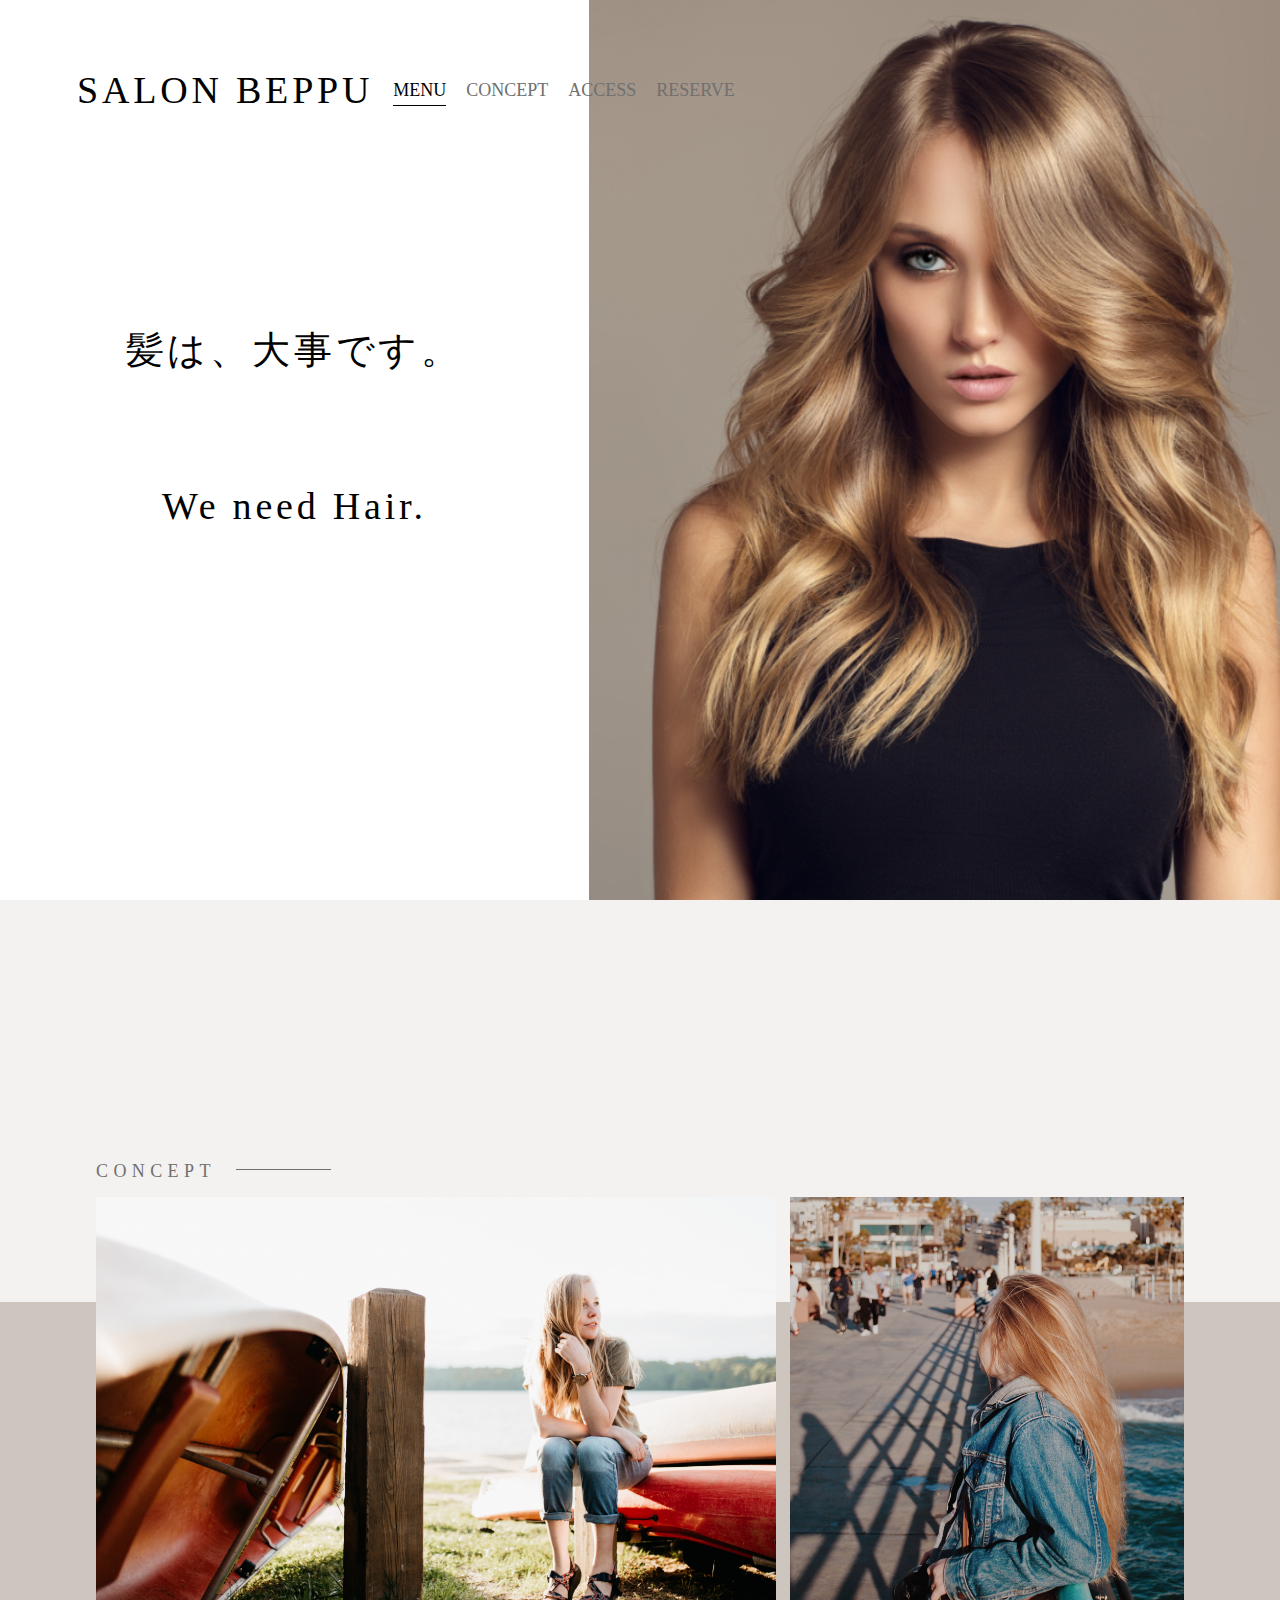
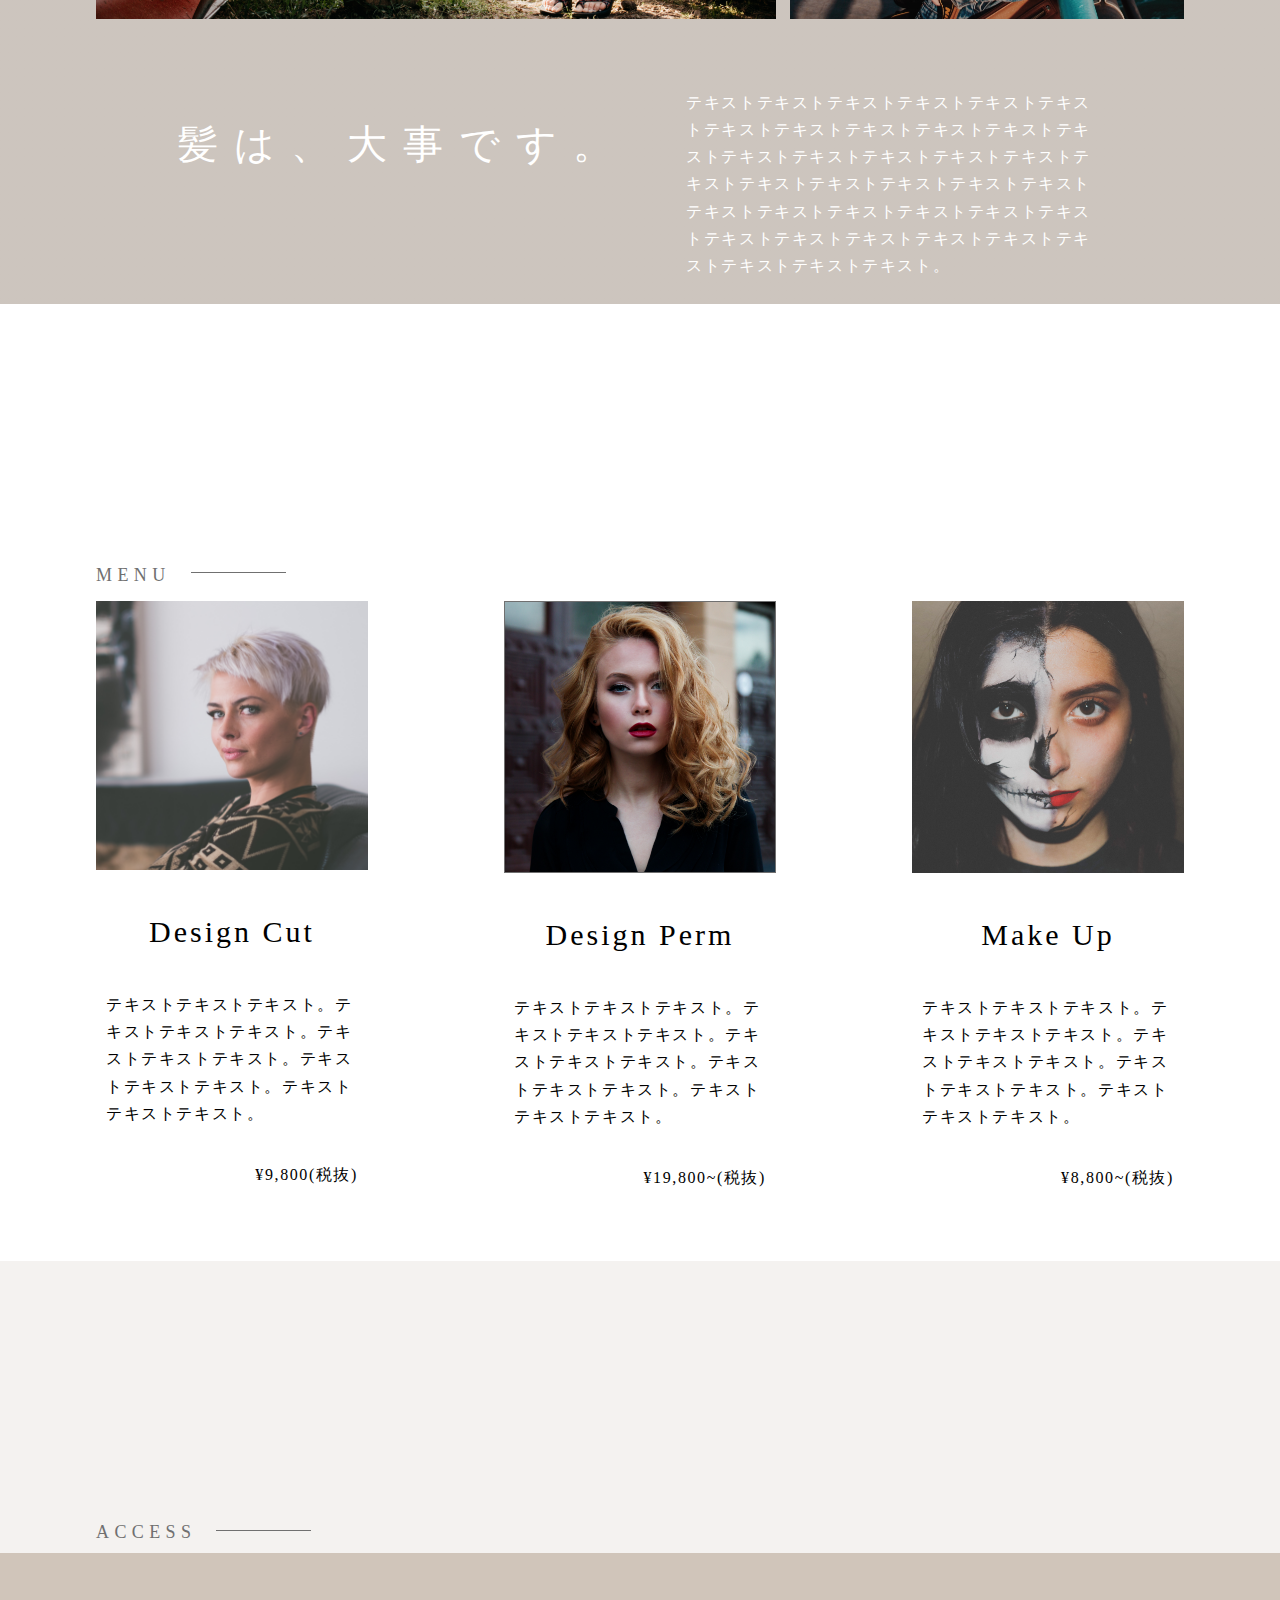
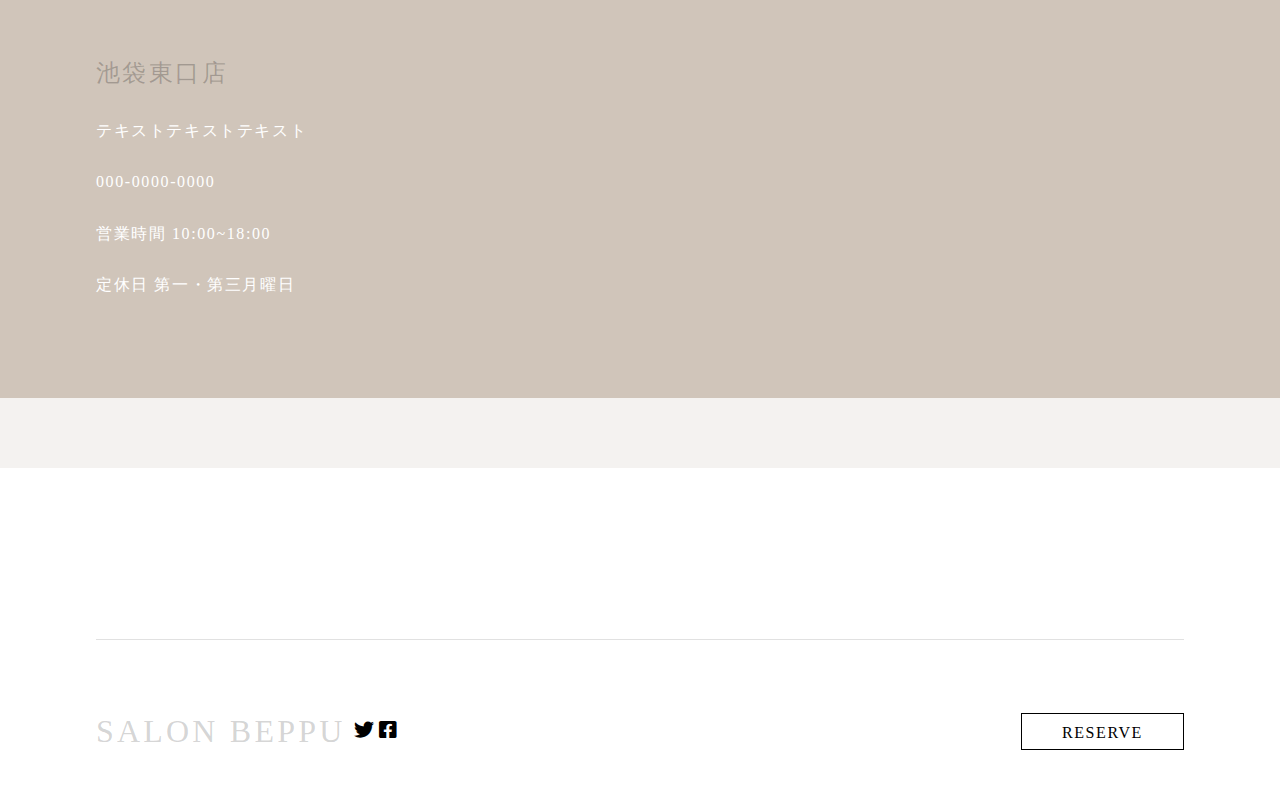
<file: nakamura11-pre/index.html>
<!DOCTYPE html>
<html lang="ja">
<head>
  <meta charset="UTF-8">
  <meta name="viewport" content="width=device-width, initial-scale=1.0">
  <link rel="stylesheet" href="./css/main.css">
  <link href="https://use.fontawesome.com/releases/v5.6.1/css/all.css" rel="stylesheet">
  <title>SALON BEPPU</title>
</head>
<body>
  <header>
    <h1 class="header-logo logo">SALON BEPPU</h1>
            <button class="ham">
            <span></span>
            <span></span>
            <span></span>
        </button>
    <nav class="header-menu">
      <ul>
        <li><a href="#menu">MENU</a></li>
        <li><a href="#concept"><span>CONCEPT</span></a></li>
        <li><a href="#access"><span>ACCESS</span></a></li>
        <li><a href=""><span>RESERVE</span></a></li>
      </ul>
    </nav>
  </header>
  <section id="first-view" class="first-view">
    <div class="catch">
      <div class="catch__copy">
        <p class="catch__copy__ja">髪は、大事です。</p>
        <p class="catch__copy__en">We need Hair.</p>
      </div>
      <div class="catch__img"></div>
    </div>
  </section>
  <section id="concept" class="concept">
    <h2 class="title">CONCEPT</h2>
    <div class="wrap">
      <div class="concept-flex">
        <!-- 見本とimgの画像のアス比が違った -->
          <div class="concept-img img-01">
              <img src="./img/andrew-neel-f480QIEvwGI-unsplash@2x.png" alt="">
        </div>
                  <div class="concept-img img-02">
                      <img src="./img/joel-mott-mNYL0surXh8-unsplash@2x.png" alt="">
                </div>

        </div>
      <div class="concept-contents">
        <p class="concept-contents__copy">髪は、大事です。</p>
        <p class="concept-contents__text text">テキストテキストテキストテキストテキストテキストテキストテキストテキストテキストテキストテキストテキストテキストテキストテキストテキストテキストテキストテキストテキストテキストテキストテキストテキストテキストテキストテキストテキストテキストテキストテキストテキストテキストテキストテキストテキストテキスト。</p>
      </div>
    </div>

  </section>
  <section id="menu" class="menu">
    <h2 class="title">MENU</h2>
    <div class="wrap">
      <div class="menu-contents-wrap">
        <article class="menu-content">
          <img src="./img/jens-lindner-4i7-mcM7xSY-unsplash@2x.png" alt="" class="menu-content__img">
          <h3 class="menu-content__title">Design Cut</h3>
          <p class="menu-content__text text">テキストテキストテキスト。テキストテキストテキスト。テキストテキストテキスト。テキストテキストテキスト。テキストテキストテキスト。</p>
          <p class="menu-content__price text">¥9,800(税抜)</p>
        </article>
        <article class="menu-content">
          <img src="./img/beautiful-beauty-female-247322@2x.png" alt="" class="menu-content__img">
          <h3 class="menu-content__title">Design Perm</h3>
          <p class="menu-content__text text">テキストテキストテキスト。テキストテキストテキスト。テキストテキストテキスト。テキストテキストテキスト。テキストテキストテキスト。</p>
          <p class="menu-content__price text">¥19,800~(税抜)</p>
        </article>
        <article class="menu-content">
          <img src="./img/edgar-perez-kTBJmeRbAbo-unsplash@2x.png" alt="" class="menu-content__img">
          <h3 class="menu-content__title">Make Up</h3>
          <p class="menu-content__text text">テキストテキストテキスト。テキストテキストテキスト。テキストテキストテキスト。テキストテキストテキスト。テキストテキストテキスト。</p>
          <p class="menu-content__price text">¥8,800~(税抜)</p>
        </article>
      </div>
    </div>
  </section>
  <section id="access" class="access">
    <h2 class="title">ACCESS</h2>
    <div class="access__wrap">
      <div class="address">
        <p class="address__title">池袋東口店</p>
        <p class="address__text text">テキストテキストテキスト</p>
        <p class="address__text text">000-0000-0000</p>
        <p class="address__text text">営業時間 10:00~18:00</p>
        <p class="address__text text">定休日 第一・第三月曜日</p>
      </div>

      <iframe class="map" src="https://www.google.com/maps/embed?pb=!1m18!1m12!1m3!1d3238.8662763504894!2d139.70871141555176!3d35.72950713492972!2m3!1f0!2f0!3f0!3m2!1i1024!2i768!4f13.1!3m3!1m2!1s0x60188d5d4043e0dd%3A0x213775d25d2b034d!2z5rGg6KKL6aeF!5e0!3m2!1sja!2sjp!4v1607009074369!5m2!1sja!2sjp"  frameborder="0" style="border:0;" allowfullscreen="" aria-hidden="false" tabindex="0"></iframe>
</div>
  </section>
  <footer>
    <div class="footer-wrap wrap">
      <div class="footer-contents">
      <div class="footer-logo">
        <p class="footer-logo__logo logo">SALON BEPPU</p>
        <div class="footer-logo__icon">
          <i class="fab fa-twitter"></i>
          <i class="fab fa-facebook-square"></i>
        </div>
      </div>
      <div class="reserve-btn text">RESERVE</div>
    </div>
    </div>

  </footer>










</body>
</html>
</file>
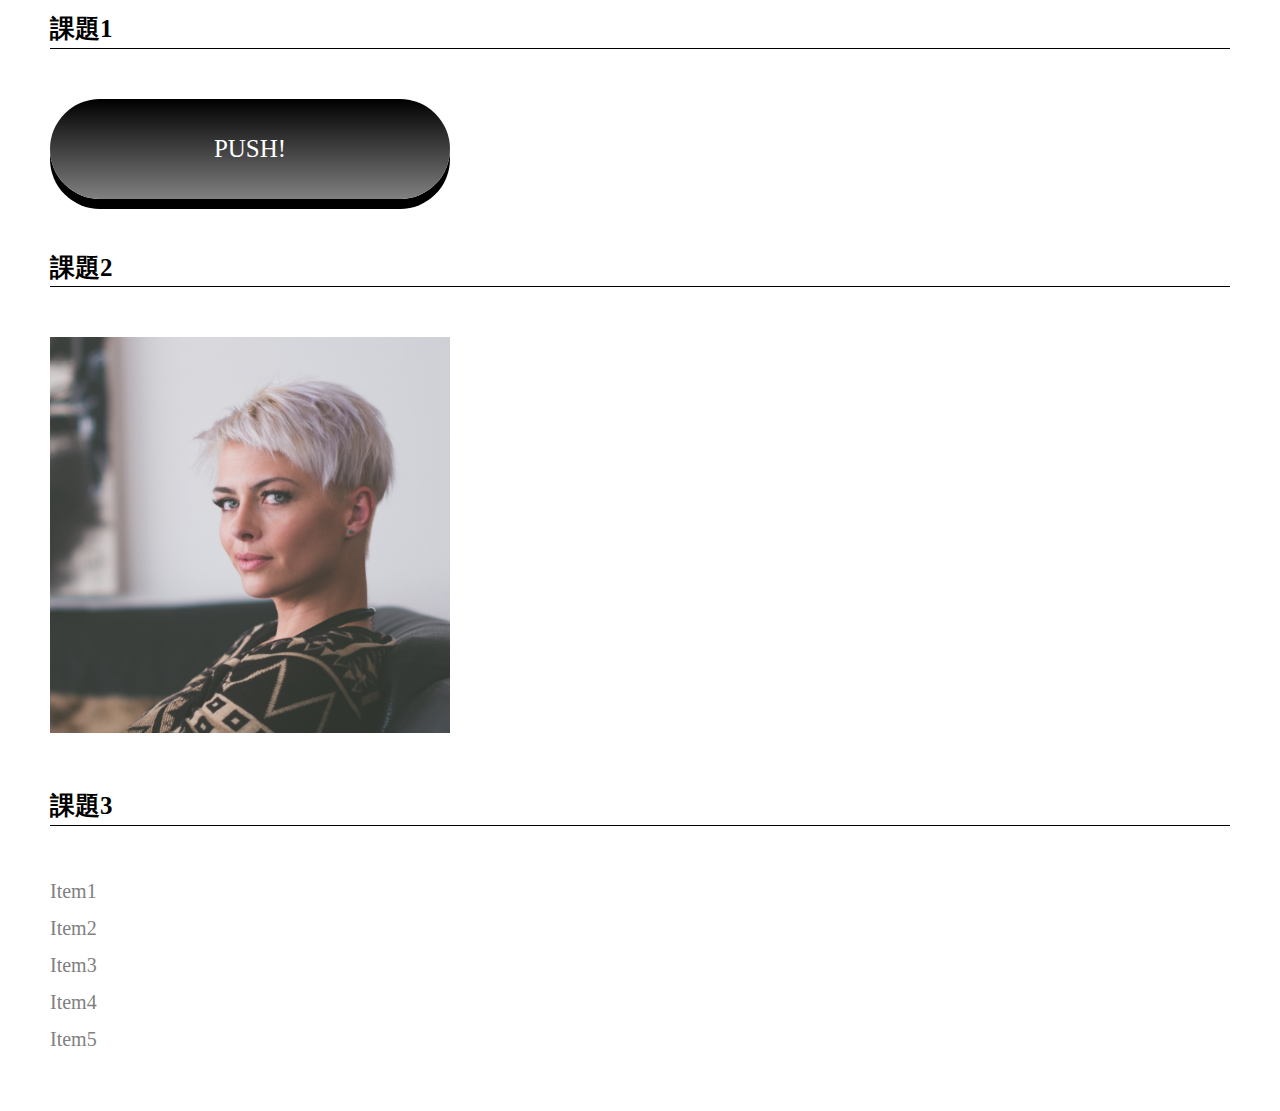
<file: js_study/homework/lesson02/index.html>
<!DOCTYPE html>
<html lang="ja">
<head>
  <meta charset="UTF-8">
  <meta name="viewport" content="width=device-width, initial-scale=1.0">
  <link rel="stylesheet" href="reset.css">
  <link rel="stylesheet" href="style.css">
  <title>HomeWork02</title>
</head>
<body>
  <h1>課題1</h1>
  <div class="btn"><p>PUSH!</p></div>
  <h1>課題2</h1>
  <div class="flame">
    <img src="./img/img_01.png" alt="" class="rotate">
  </div>
  <h1>課題3</h1>
  <ul class="expand">
    <li>Item1</li>
    <li>Item2</li>
    <li>Item3</li>
    <li>Item4</li>
    <li>Item5</li>
  </ul>
</body>
</html>
</file>
<file: js_study/homework/lesson02/style.css>
h1 {
  margin: 10px 50px 0;
  font-size: 25px;
  font-weight: bold;
  border-bottom: 1px solid black;
}


/* 課題1 */
.btn {
  width: 400px;
  height: 100px;
  border-radius: 50px;
  font-size: 25px;
  background: linear-gradient(black, gray);
  color: white;
  margin: 50px;
  text-align: center;
  line-height: 100px;
  box-shadow: 0 10px black;
}

.btn:hover {
  cursor: pointer;
}

.btn:active {
  /* position: relative; */
  /* top: 10px; */
  transform: translateY(10px);
  box-shadow: none;
}


/* 課題2 */

.flame {
  height: 400px;
  width: 400px;
  margin: 50px;
  overflow: hidden;
}

.rotate:hover {
  transform: scale(1.3) rotate(15deg);
  transition: 0.8s;
}


/* 課題3 */

ul li {
  list-style: none;

}

.expand {
  display: flex;
  flex-direction: column;
  width: fit-content;
  margin: 50px;
  padding-inline-start: 0px;
}

.expand li {
  position: relative;
  display: inline-block;
  text-decoration: none;
  margin-bottom: 7px;
  font-size: 20px;
  color: gray;
}

.expand li::after {
  position: absolute;
  bottom: 3px;
  left: 0;
  content: '';
  width: 100%;
  height: 2px;
  background-color: black;
  transform: scale(0, 1);
  transition: transform .5s;
}



.expand li:hover::after {
  transform: scale(1, 1);
}

.expand li:hover {
  cursor: pointer;
  color: black;
}
</file>
<file: nakamura11-pre/css/main.css>
/*
html5doctor.com Reset Stylesheet
v1.6.1
Last Updated: 2010-09-17
Author: Richard Clark - http://richclarkdesign.com
Twitter: @rich_clark
*/
*,
*:after,
*:before {
  -webkit-box-sizing: border-box;
          box-sizing: border-box;
}

html,
body,
div,
span,
object,
iframe,
h1,
h2,
h3,
h4,
h5,
h6,
p,
blockquote,
pre,
abbr,
address,
cite,
code,
del,
dfn,
em,
img,
ins,
kbd,
q,
samp,
small,
strong,
sub,
sup,
var,
b,
i,
dl,
dt,
dd,
ol,
ul,
li,
fieldset,
form,
label,
legend,
table,
caption,
tbody,
tfoot,
thead,
tr,
th,
td,
article,
aside,
canvas,
details,
figcaption,
figure,
footer,
header,
hgroup,
menu,
nav,
section,
summary,
time,
mark,
audio,
video {
  margin: 0;
  padding: 0;
  border: 0;
  outline: 0;
  font-size: 100%;
  font-weight: normal;
  vertical-align: baseline;
  background: transparent;
}

body {
  line-height: 1;
}

article,
aside,
details,
figcaption,
figure,
footer,
header,
hgroup,
menu,
nav,
section {
  display: block;
}

nav,
ul,
li {
  list-style: none;
}

blockquote,
q {
  quotes: none;
}

blockquote:before,
blockquote:after,
q:before,
q:after {
  content: '';
  content: none;
}

a {
  text-decoration: none;
  color: inherit;
  margin: 0;
  padding: 0;
  font-size: 100%;
  vertical-align: baseline;
  background: transparent;
}

a:visited {
  color: inherti;
}

/* change colours to suit your needs */
ins {
  background-color: #ff9;
  color: #000;
  text-decoration: none;
}

/* change colours to suit your needs */
mark {
  background-color: #ff9;
  color: #000;
  font-style: italic;
  font-weight: bold;
}

del {
  text-decoration: line-through;
}

abbr[title],
dfn[title] {
  border-bottom: 1px dotted;
  cursor: help;
}

table {
  border-collapse: collapse;
  border-spacing: 0;
}

/* change border colour to suit your needs */
hr {
  display: block;
  height: 1px;
  border: 0;
  border-top: 1px solid #cccccc;
  margin: 1em 0;
  padding: 0;
}

input,
select {
  vertical-align: middle;
}
html {
  font-size: 62.5%;
  scroll-behavior: smooth;
}

body {
  width: 100%;
  line-height: 1.67;
}

.title {
  font-size: 1.8rem;
  letter-spacing: 0.3em;
  color: #707070;
  padding-top: 256px;
  width: 85%;
  margin: 0 auto;
}

@media screen and (max-width: 959px) {
  .title {
    width: 89%;
    padding-top: 60px;
  }
}

.title:after {
  display: inline-block;
  content: "";
  border-top: 1px solid #707070;
  width: 9.5rem;
  margin-left: 2rem;
  vertical-align: 25%;
}

@media screen and (max-width: 959px) {
  .title:after {
    width: 3rem;
  }
}

.logo {
  font-family: "Roboto Mono for Powerline", Roboto;
  font-size: 3.8rem;
  letter-spacing: 0.1em;
  line-height: 1.2em;
}

.text {
  font-family: "Roboto Mono for Powerline", Roboto;
  font-size: 1.6rem;
  letter-spacing: 0.1em;
  line-height: 1.7em;
}

.wrap {
  width: 85%;
  padding-top: 11px;
  padding-bottom: 70px;
  margin: 0 auto;
  -webkit-box-sizing: border-box;
          box-sizing: border-box;
}

@media screen and (max-width: 959px) {
  .wrap {
    width: 89%;
    margin: 0 auto;
    padding: 50px 0 62px 0;
  }
}

header {
  width: 100%;
  display: -webkit-box;
  display: -ms-flexbox;
  display: flex;
  -webkit-box-pack: left;
      -ms-flex-pack: left;
          justify-content: left;
  -webkit-box-align: center;
      -ms-flex-align: center;
          align-items: center;
  padding-top: 68px;
  padding-left: 77px;
  position: absolute;
  z-index: 10;
}

@media screen and (max-width: 959px) {
  header {
    position: static;
    background-color: #FFFFFF;
    padding: 24px 20px;
    -webkit-box-pack: justify;
        -ms-flex-pack: justify;
            justify-content: space-between;
  }
}

.header-logo {
  font-size: 3.8rem;
  line-height: 1.2em;
}

@media screen and (max-width: 959px) {
  .header-logo {
    font-size: 2.2rem;
  }
}

.ham {
  display: none;
}

@media screen and (max-width: 959px) {
  .ham {
    width: 16px;
    height: 14px;
    display: -webkit-box;
    display: -ms-flexbox;
    display: flex;
    -webkit-box-orient: vertical;
    -webkit-box-direction: normal;
        -ms-flex-direction: column;
            flex-direction: column;
    -webkit-box-pack: justify;
        -ms-flex-pack: justify;
            justify-content: space-between;
  }
  .ham span {
    display: inline-block;
    width: 100%;
    height: 1px;
    background-color: #000000;
  }
  .ham span:nth-child(3) {
    width: 50%;
    text-align: left;
  }
}

.header-menu {
  font-size: 1.8rem;
}

@media screen and (max-width: 959px) {
  .header-menu {
    display: none;
  }
}

.header-menu ul {
  list-style: none;
  display: -webkit-box;
  display: -ms-flexbox;
  display: flex;
  -webkit-box-pack: left;
      -ms-flex-pack: left;
          justify-content: left;
}

.header-menu li {
  margin-left: 20px;
  display: inline-block;
}

.header-menu li:first-child {
  border-bottom: 1px solid #000000;
}

.header-menu li span {
  color: #707070;
}

.first-view {
  height: 100vh;
  width: 100%;
  position: relative;
}

.catch {
  height: 100%;
  width: 100%;
  display: -webkit-box;
  display: -ms-flexbox;
  display: flex;
}

@media screen and (max-width: 959px) {
  .catch {
    position: relative;
  }
}

.catch__copy {
  height: 100%;
  width: 46%;
  min-width: 580px;
  -webkit-box-sizing: border-box;
          box-sizing: border-box;
  font-size: 3.8rem;
  letter-spacing: 0.1em;
  display: -webkit-box;
  display: -ms-flexbox;
  display: flex;
  -webkit-box-pack: center;
      -ms-flex-pack: center;
          justify-content: center;
  -webkit-box-align: center;
      -ms-flex-align: center;
          align-items: center;
  -webkit-box-orient: vertical;
  -webkit-box-direction: normal;
      -ms-flex-direction: column;
          flex-direction: column;
}

@media screen and (max-width: 959px) {
  .catch__copy {
    width: 100% !important;
    z-index: 2;
    -webkit-box-orient: vertical;
    -webkit-box-direction: reverse;
        -ms-flex-direction: column-reverse;
            flex-direction: column-reverse;
    position: absolute;
    min-width: 0;
  }
}

.catch__copy__ja {
  font-family: "Hiragino Mincho Pro W3", serif;
  font-size: 3.8rem;
  line-height: 1.7em;
}

@media screen and (max-width: 959px) {
  .catch__copy__ja {
    font-size: 2.3rem;
    color: #FFFFFF;
  }
}

.catch__copy__en {
  font-family: "Zapfino", serif;
  font-size: 3.8rem;
  padding-top: 48px;
  line-height: 4em;
}

@media screen and (max-width: 959px) {
  .catch__copy__en {
    padding-top: 0;
    font-size: 2.8rem;
    color: #FFFFFF;
  }
}

.catch__img {
  height: 100%;
  width: 54%;
  background-image: url("../img/Blond woman with long curly beautiful hair.png");
  background-size: cover;
}

@media screen and (max-width: 959px) {
  .catch__img {
    width: 100% !important;
    position: absolute;
  }
}

.concept {
  background: -webkit-gradient(linear, left top, left bottom, from(#A193861F), color-stop(40%, #A1938689));
  background: linear-gradient(to bottom, #A193861F 0% 40%, #A1938689 40% 100%);
  width: 100%;
}

@media screen and (max-width: 959px) {
  .concept {
    background: -webkit-gradient(linear, left top, left bottom, from(#A193861F), color-stop(30%, #A1938689));
    background: linear-gradient(to bottom, #A193861F 0% 30%, #A1938689 30% 100%);
  }
}

.concept-flex {
  width: 100%;
  display: -webkit-box;
  display: -ms-flexbox;
  display: flex;
  -webkit-box-pack: justify;
      -ms-flex-pack: justify;
          justify-content: space-between;
}

.img-01 {
  width: 62.5%;
  height: auto;
}

@media screen and (max-width: 959px) {
  .img-01 {
    width: 49%;
  }
}

.img-01 img {
  width: 100%;
  height: 100%;
  -o-object-fit: cover;
     object-fit: cover;
  -o-object-position: 100% 100%;
     object-position: 100% 100%;
}

.img-02 {
  width: 36.2%;
  height: auto;
}

@media screen and (max-width: 959px) {
  .img-02 {
    width: 49%;
    height: auto;
  }
}

.img-02 img {
  width: 100%;
  height: 100%;
  -o-object-fit: cover;
     object-fit: cover;
  -o-object-position: 100% 100%;
     object-position: 100% 100%;
}

.concept-contents {
  width: 85%;
  padding-top: 70px;
  margin: 0 auto;
  display: -webkit-box;
  display: -ms-flexbox;
  display: flex;
  -webkit-box-pack: justify;
      -ms-flex-pack: justify;
          justify-content: space-between;
  color: #FFFFFF;
}

@media screen and (max-width: 959px) {
  .concept-contents {
    width: 100%;
    padding-top: 50px;
    -webkit-box-orient: vertical;
    -webkit-box-direction: normal;
        -ms-flex-direction: column;
            flex-direction: column;
  }
}

.concept-contents__copy {
  font-family: "Hiragino Mincho Pro W3", serif;
  padding-top: 23px;
  font-size: 4rem;
  letter-spacing: 0.4em;
  min-width: 442px;
}

@media screen and (max-width: 959px) {
  .concept-contents__copy {
    font-size: 18px;
    padding-top: 0px;
    text-align: center;
    min-width: 0;
  }
}

.concept-contents__text {
  font-family: "Hiragino Kaku Gothic Pro W3", sans-serif;
  width: 45%;
  height: 145px;
}

@media screen and (max-width: 959px) {
  .concept-contents__text {
    width: 100%;
    min-width: 0;
    padding-top: 18px;
    height: 221px;
  }
}

.menu-contents-wrap {
  display: -webkit-box;
  display: -ms-flexbox;
  display: flex;
  -webkit-box-pack: justify;
      -ms-flex-pack: justify;
          justify-content: space-between;
}

@media screen and (max-width: 959px) {
  .menu-contents-wrap {
    -webkit-box-orient: vertical;
    -webkit-box-direction: normal;
        -ms-flex-direction: column;
            flex-direction: column;
    -ms-grid-column-align: normal;
        justify-self: normal;
  }
}

.menu-content {
  display: -webkit-box;
  display: -ms-flexbox;
  display: flex;
  -webkit-box-orient: vertical;
  -webkit-box-direction: normal;
      -ms-flex-direction: column;
          flex-direction: column;
  width: 25%;
  text-align: center;
  min-width: 220px;
}

@media screen and (max-width: 959px) {
  .menu-content {
    width: 100%;
    padding-top: 50px;
  }
  .menu-content:first-child {
    padding-top: 0;
  }
}

.menu-content img {
  width: 100%;
}

.menu-content__title {
  font-size: 3rem;
  padding-top: 37px;
  letter-spacing: 0.1em;
}

@media screen and (max-width: 959px) {
  .menu-content__title {
    padding-top: 30px;
    padding-left: 10px;
    text-align: left;
  }
}

.menu-content__text {
  padding: 34px 10px 0 10px;
  text-align: left;
}

@media screen and (max-width: 959px) {
  .menu-content__text {
    padding-top: 30px;
  }
}

.menu-content__price {
  padding-top: 34px;
  padding-right: 10px;
  text-align: right;
}

@media screen and (max-width: 959px) {
  .menu-content__price {
    padding-right: 0;
  }
}

.access {
  background-color: #A193861F;
  padding-bottom: 70px;
}

.access__wrap {
  margin-top: 6px;
  display: -webkit-box;
  display: -ms-flexbox;
  display: flex;
  background-color: #D0C5BA;
}

@media screen and (max-width: 959px) {
  .access__wrap {
    -webkit-box-orient: vertical;
    -webkit-box-direction: reverse;
        -ms-flex-direction: column-reverse;
            flex-direction: column-reverse;
  }
}

.address {
  padding-top: 100px;
  padding-bottom: 100px;
  padding-left: calc(calc(100vw - 85vw) / 2);
  text-align: left;
  width: 40%;
}

@media screen and (max-width: 959px) {
  .address {
    width: 100%;
    padding-top: 30px;
    padding-bottom: 60px;
    padding-left: calc(calc(100vw - 89vw) / 2);
  }
}

.address__title {
  font-size: 2.4rem;
  letter-spacing: 0.1em;
  color: #00000038;
}

.address__text {
  padding-top: 24px;
  color: #FFFFFF;
}

.address__text:first-child {
  padding-top: 30px;
}

.map {
  width: 60%;
}

@media screen and (max-width: 959px) {
  .map {
    width: 100%;
    height: calc(100vw * 0.61);
  }
}

footer {
  height: 342px;
  display: -webkit-box;
  display: -ms-flexbox;
  display: flex;
  -webkit-box-align: end;
      -ms-flex-align: end;
          align-items: flex-end;
}

@media screen and (max-width: 959px) {
  footer {
    height: 260px;
  }
}

.footer-wrap {
  padding-top: 0;
  padding-bottom: 0;
  height: 50%;
  padding-bottom: 60px;
}

@media screen and (max-width: 959px) {
  .footer-wrap {
    height: 70%;
    padding-bottom: 30px;
  }
}

.footer-contents {
  height: 100%;
  border-top: 1px solid #70707036;
  display: -webkit-box;
  display: -ms-flexbox;
  display: flex;
  -webkit-box-pack: justify;
      -ms-flex-pack: justify;
          justify-content: space-between;
  -webkit-box-align: end;
      -ms-flex-align: end;
          align-items: flex-end;
}

@media screen and (max-width: 959px) {
  .footer-contents {
    position: relative;
    -webkit-box-pack: none;
        -ms-flex-pack: none;
            justify-content: none;
  }
}

.footer-logo {
  display: -webkit-box;
  display: -ms-flexbox;
  display: flex;
  -webkit-box-align: center;
      -ms-flex-align: center;
          align-items: center;
}

@media screen and (max-width: 959px) {
  .footer-logo {
    width: 100%;
    display: -webkit-box;
    display: -ms-flexbox;
    display: flex;
    -webkit-box-pack: justify;
        -ms-flex-pack: justify;
            justify-content: space-between;
  }
}

.footer-logo__logo {
  color: #7070704D;
  font-size: 3.2rem;
}

@media screen and (max-width: 959px) {
  .footer-logo__logo {
    font-size: 1.8rem;
  }
}

.footer-logo__icon {
  font-size: 2rem;
  color: #000000;
  padding-left: 9px;
  vertical-align: 0;
}

.footer-logo__icon:first-child {
  padding-left: 26px;
}

.reserve-btn {
  height: 37px;
  line-height: 37px;
  padding-right: 40px;
  padding-left: 40px;
  border: 1px solid #000000;
}

@media screen and (max-width: 959px) {
  .reserve-btn {
    position: absolute;
    top: 50%;
    left: 50%;
    -webkit-transform: translate(-50%, -50%);
            transform: translate(-50%, -50%);
  }
}
/*# sourceMappingURL=main.css.map */
</file>
